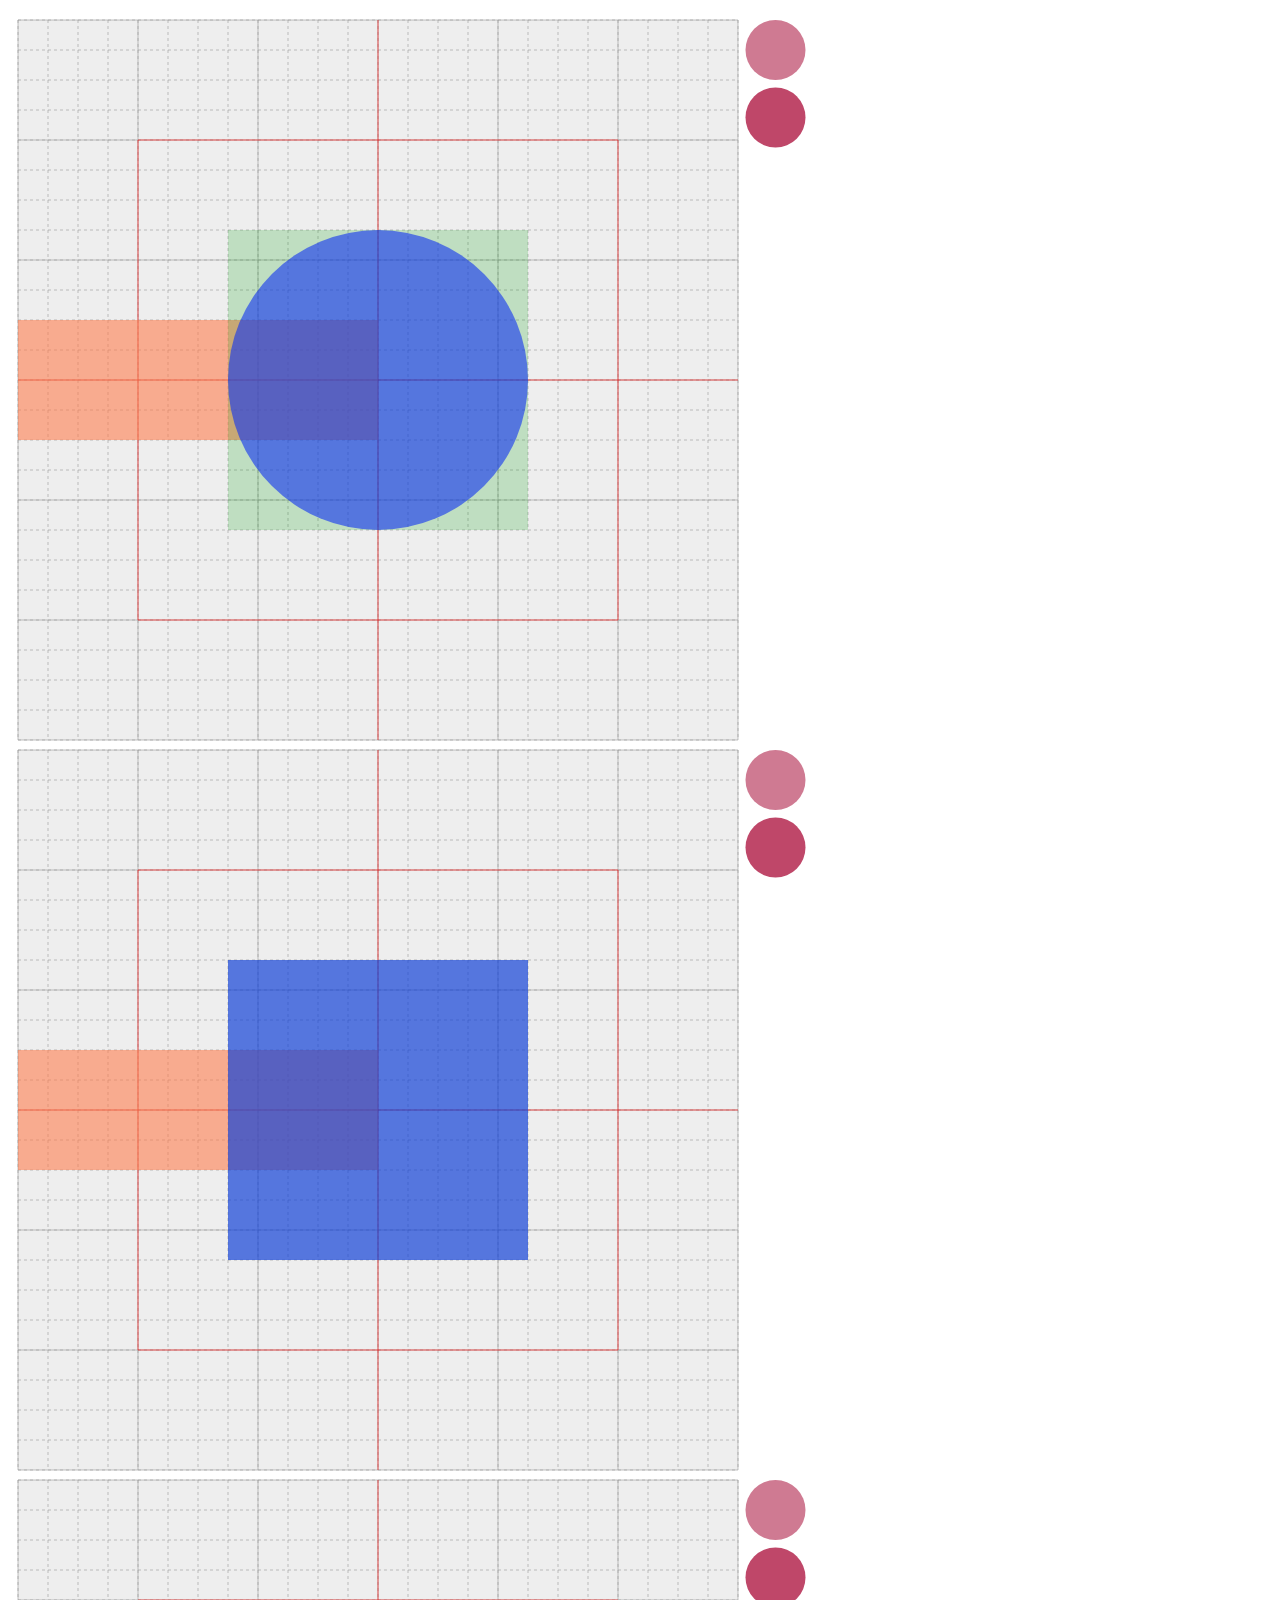
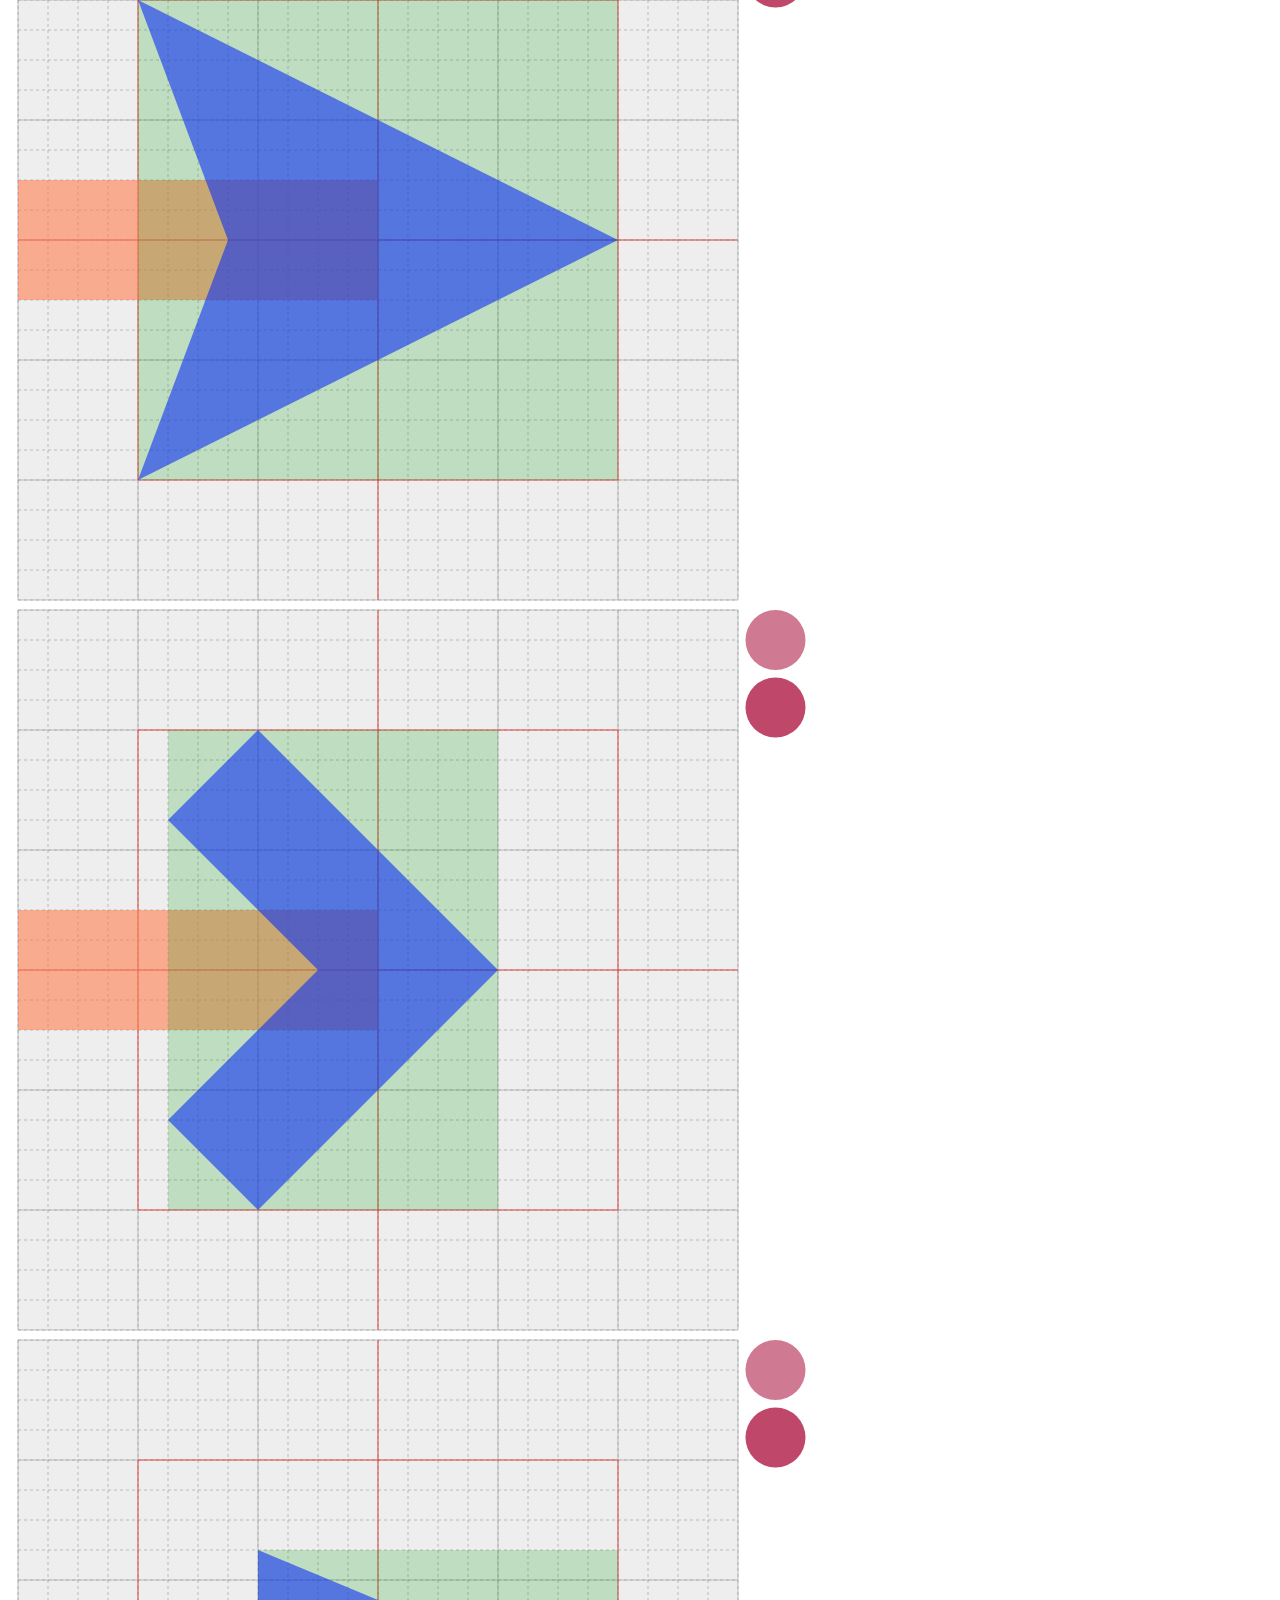
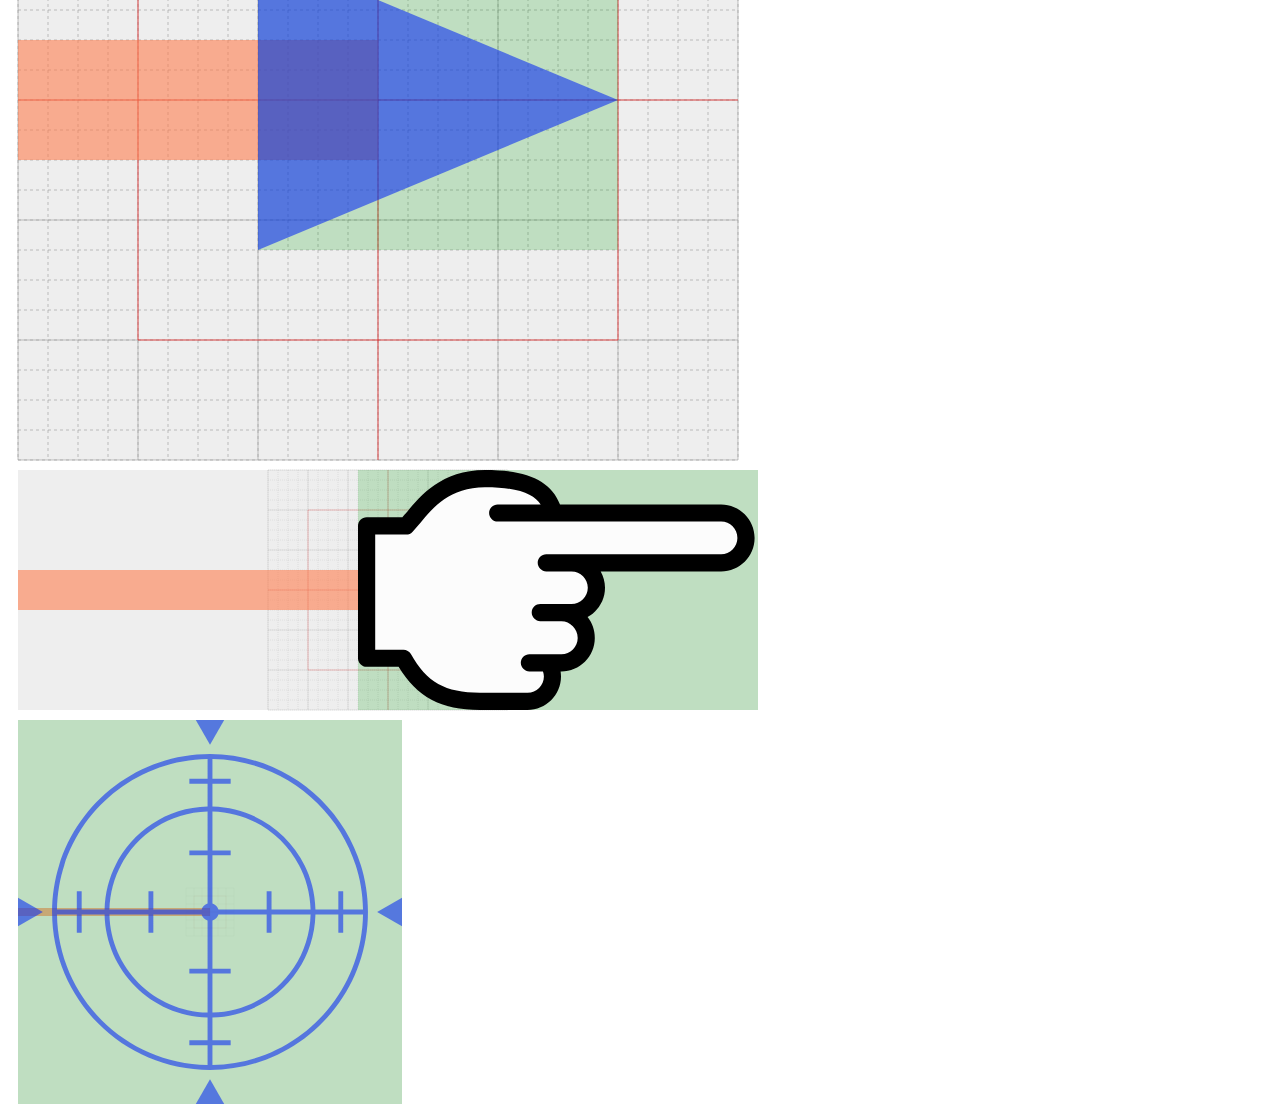
<file: assets/css/symbols.html>
<!DOCTYPE html>
<html>
<head>
  <meta charset="utf-8">
  <title>symbol</title>

  <style>

svg {
  display: block;
  background-color: #eee;
  margin: 10px;
  overflow: visible;
}

#grid {
  fill: none;
  stroke-width: 0.02px;
}

#grid1 { stroke: #999; stroke-dasharray: 0.1px; }
#grid2 { stroke: #999; }
#grid3 { stroke: #f00; }

.line {
  fill: none;
  stroke: rgba(255, 127, 80, 0.6);
  stroke-width: 4px;
}

.size {
  fill: rgba(0, 153, 10, 0.2);
}

.face {
  fill: rgba(15, 51, 242, 0.6);
}

.outline-base,
.outline-max {
  fill: none;
  stroke: rgba(242, 15, 80, 0.6);
  display: none;
}

.btn-base,
.btn-max { cursor: pointer; }
.btn-base { fill: rgb(207, 122, 146); }
.btn-max { fill: rgb(191, 71, 105); }

.btn-base:hover ~ .outline-base { display: inline; }
.btn-max:hover ~ .outline-max { display: inline; }

  </style>

  <script>

window.addEventListener('load', () => {

  Array.prototype.slice.call(document.getElementsByTagName('svg')).forEach(svg => {
    var SVG_NS = 'http://www.w3.org/2000/svg', BTN_R = 1, BTN_MARGIN = 0.25,
      symbol = svg.getElementsByClassName('symbol')[0],
      viewBox, defs, face, outlineBase, outlineMax, mask, maskSymbol, btnBase, btnMax;
    if (symbol && symbol.id) {

      defs = svg.appendChild(document.createElementNS(SVG_NS, 'defs'));
      defs.appendChild(symbol);
      face = svg.appendChild(document.createElementNS(SVG_NS, 'use'));
      face.href.baseVal = `#${symbol.id}`;
      face.className.baseVal = 'face';

      if ((outlineBase = svg.getElementsByClassName('outline-base')[0]) &&
          (outlineMax = svg.getElementsByClassName('outline-max')[0])) {
        mask = defs.appendChild(document.createElementNS(SVG_NS, 'mask'));
        mask.id = `${symbol.id}-mask`;

        maskSymbol = mask.appendChild(document.createElementNS(SVG_NS, 'use'));
        maskSymbol.href.baseVal = `#${symbol.id}`;
        maskSymbol.style.fill = 'white';

        btnBase = svg.appendChild(document.createElementNS(SVG_NS, 'circle'));
        btnMax = svg.appendChild(document.createElementNS(SVG_NS, 'circle'));
        btnBase.appendChild(document.createElementNS(SVG_NS, 'title')).textContent = 'outline-base';
        btnMax.appendChild(document.createElementNS(SVG_NS, 'title')).textContent = 'outline-max';
        btnBase.className.baseVal = 'btn-base';
        btnMax.className.baseVal = 'btn-max';
        viewBox = svg.viewBox.baseVal;
        btnBase.r.baseVal.value = btnMax.r.baseVal.value = BTN_R;
        btnBase.cx.baseVal.value = btnMax.cx.baseVal.value = viewBox.x + viewBox.width + BTN_R + BTN_MARGIN;
        btnBase.cy.baseVal.value = viewBox.y + BTN_R;
        btnMax.cy.baseVal.value = viewBox.y + BTN_R * 3 + BTN_MARGIN;

        outlineBase.href.baseVal = outlineMax.href.baseVal = `#${symbol.id}`;
        outlineBase.style.mask = outlineMax.style.mask = `url(#${symbol.id}-mask)`;
        svg.appendChild(outlineBase);
        svg.appendChild(outlineMax);
      }
    }
  });

}, false);

  </script>

</head>
<body>

  <svg version="1.1" width="0" height="0">
    <defs>
      <g id="grid">
        <path id="grid1" d="
          M0,0 h24 m-24,1 h24 m-24,1 h24 m-24,1 h24 m-24,1 h24
          m-24,1 h24 m-24,1 h24 m-24,1 h24 m-24,1 h24 m-24,1 h24
          m-24,1 h24 m-24,1 h24 m-24,1 h24 m-24,1 h24 m-24,1 h24
          m-24,1 h24 m-24,1 h24 m-24,1 h24 m-24,1 h24 m-24,1 h24
          m-24,1 h24 m-24,1 h24 m-24,1 h24 m-24,1 h24 m-24,1 h24
          M0,0 v24 m1,-24 v24 m1,-24 v24 m1,-24 v24 m1,-24 v24
          m1,-24 v24 m1,-24 v24 m1,-24 v24 m1,-24 v24 m1,-24 v24
          m1,-24 v24 m1,-24 v24 m1,-24 v24 m1,-24 v24 m1,-24 v24
          m1,-24 v24 m1,-24 v24 m1,-24 v24 m1,-24 v24 m1,-24 v24
          m1,-24 v24 m1,-24 v24 m1,-24 v24 m1,-24 v24 m1,-24 v24
          " />
        <path id="grid2" d="
          M0,0 h24 m-24,4 h24 m-24,4 h24 m-24,4 h24 m-24,4 h24
          m-24,4 h24 m-24,4 h24
          M0,0 v24 m4,-24 v24 m4,-24 v24 m4,-24 v24 m4,-24 v24
          m4,-24 v24 m4,-24 v24
          " />
        <path id="grid3" d="
          M0,12 h24 M12,0 v24
          M4,4 h16 v16 h-16 z
          " />
      </g>
    </defs>
  </svg>

  <!--
     A symbol has `id` and `symbol` class.
     `rect.size` is required for `BBox`.
     `use.outline-base` and `use.outline-max` are required for `outlineBase` and `outlineMax`. (stroke-width / 2 = *size)
       A symbol that doesn't have these two doesn't support outline.

     A symbol is able to have classes:
     - `prop-*` :       Add a `*` property. e.g. `prop-noRotate`
     - `varId-*` :      Add a variable that has `*` as name and `id` as value. e.g. `varId-DEFAULT_END_PLUG`
     - `no-overhead` :  Disable `overhead`.
  -->

  <svg version="1.1" viewBox="-12 -12 24 24" width="720" height="720">
    <use xlink:href="#grid" x="-12" y="-12" />
    <path class="line" d="M-12,0 L0,0" />

    <circle id="disc" class="symbol prop-noRotate no-overhead"
      cx="0" cy="0" r="5" />

    <rect class="size"          x="-5" y="-5" width="10" height="10" />
    <use class="outline-base"   stroke-width="2" />
    <use class="outline-max"    stroke-width="8" />

  </svg>

  <svg version="1.1" viewBox="-12 -12 24 24" width="720" height="720">
    <use xlink:href="#grid" x="-12" y="-12" />
    <path class="line" d="M-12,0 L0,0" />

    <rect id="square" class="symbol prop-noRotate no-overhead"
      x="-5" y="-5" width="10" height="10" />

    <rect class="size"          x="-5" y="-5" width="10" height="10" />
    <use class="outline-base"   stroke-width="2" />
    <use class="outline-max"    stroke-width="8" />

  </svg>

  <svg version="1.1" viewBox="-12 -12 24 24" width="720" height="720">
    <use xlink:href="#grid" x="-12" y="-12" />
    <path class="line" d="M-12,0 L0,0" />

    <polygon id="arrow1" class="symbol varId-DEFAULT_END_PLUG"
      points="-8,-8 8,0 -8,8 -5,0" />

    <rect class="size"          x="-8" y="-8" width="16" height="16" />
    <use class="outline-base"   stroke-width="4" />
    <use class="outline-max"    stroke-width="6" />

  </svg>

  <svg version="1.1" viewBox="-12 -12 24 24" width="720" height="720">
    <use xlink:href="#grid" x="-12" y="-12" />
    <path class="line" d="M-12,0 L0,0" />

    <polygon id="arrow2" class="symbol"
      points="-4,-8 4,0 -4,8 -7,5 -2,0 -7,-5" />

    <rect class="size"          x="-7" y="-8" width="11" height="16" />
    <use class="outline-base"   stroke-width="2" />
    <use class="outline-max"    stroke-width="3.5" />

  </svg>

  <svg version="1.1" viewBox="-12 -12 24 24" width="720" height="720">
    <use xlink:href="#grid" x="-12" y="-12" />
    <path class="line" d="M-12,0 L0,0" />

    <polygon id="arrow3" class="symbol"
      points="-4,-5 8,0 -4,5" />

    <rect class="size"          x="-4" y="-5" width="12" height="10" />
    <use class="outline-base"   stroke-width="2" />
    <use class="outline-max"    stroke-width="5" />

  </svg>

  <svg version="1.1" viewBox="-37 -12 74 24" width="740" height="240">
    <use xlink:href="#grid" x="-12" y="-12" />
    <path class="line" d="M-37,0 L0,0" />

    <g id="hand" class="symbol">
      <path style="fill: #fcfcfc" d="M 9.19 11.14 h 4.75 c 1.38 0 2.49 -1.11 2.49 -2.49 c 0 -0.51 -0.15 -0.98 -0.41 -1.37 h 1.3 c 1.38 0 2.49 -1.11 2.49 -2.49 s -1.11 -2.53 -2.49 -2.53 h 1.02 c 1.38 0 2.49 -1.11 2.49 -2.49 s -1.11 -2.49 -2.49 -2.49 h 14.96 c 1.37 0 2.49 -1.11 2.49 -2.49 s -1.11 -2.49 -2.49 -2.49 H 16.58 C 16 -9.86 14.28 -11.14 9.7 -11.14 c -4.79 0 -6.55 3.42 -7.87 4.73 H -2.14 v 13.23 h 3.68 C 3.29 9.97 5.47 11.14 9.19 11.14 L 9.19 11.14 Z" />
      <path style="fill: black" d="M 13.95 12 c 1.85 0 3.35 -1.5 3.35 -3.35 c 0 -0.17 -0.02 -0.34 -0.04 -0.51 h 0.07 c 1.85 0 3.35 -1.5 3.35 -3.35 c 0 -0.79 -0.27 -1.51 -0.72 -2.08 c 1.03 -0.57 1.74 -1.67 1.74 -2.93 c 0 -0.59 -0.16 -1.15 -0.43 -1.63 h 12.04 c 1.85 0 3.35 -1.5 3.35 -3.35 c 0 -1.85 -1.5 -3.35 -3.35 -3.35 H 17.2 C 16.26 -10.93 13.91 -12 9.7 -12 C 5.36 -12 3.22 -9.4 1.94 -7.84 c 0 0 -0.29 0.33 -0.5 0.57 c -0.63 0 -3.58 0 -3.58 0 C -2.61 -7.27 -3 -6.88 -3 -6.41 v 13.23 c 0 0.47 0.39 0.86 0.86 0.86 c 0 0 2.48 0 3.2 0 C 2.9 10.73 5.29 12 9.19 12 L 13.95 12 Z M 9.19 10.28 c -3.46 0 -5.33 -1.05 -6.9 -3.87 c -0.15 -0.27 -0.44 -0.44 -0.75 -0.44 c 0 0 -1.81 0 -2.82 0 V -5.55 c 1.06 0 3.11 0 3.11 0 c 0.25 0 0.44 -0.06 0.61 -0.25 l 0.83 -0.95 c 1.23 -1.49 2.91 -3.53 6.43 -3.53 c 3.45 0 4.9 0.74 5.57 1.72 h -4.3 c -0.48 0 -0.86 0.38 -0.86 0.86 s 0.39 0.86 0.86 0.86 h 22.34 c 0.9 0 1.63 0.73 1.63 1.63 c 0 0.9 -0.73 1.63 -1.63 1.63 H 15.83 c -0.48 0 -0.86 0.38 -0.86 0.86 c 0 0.47 0.39 0.86 0.86 0.86 h 2.52 c 0.9 0 1.63 0.73 1.63 1.63 s -0.73 1.63 -1.63 1.63 h -3.12 c -0.48 0 -0.86 0.38 -0.86 0.86 c 0 0.47 0.39 0.86 0.86 0.86 h 2.11 c 0.88 0 1.63 0.76 1.63 1.67 c 0 0.9 -0.73 1.63 -1.63 1.63 h -3.2 c -0.48 0 -0.86 0.39 -0.86 0.86 c 0 0.47 0.39 0.86 0.86 0.86 h 1.36 c 0.05 0.16 0.09 0.34 0.09 0.51 c 0 0.9 -0.73 1.63 -1.63 1.63 C 13.95 10.28 9.19 10.28 9.19 10.28 Z" />
    </g>

    <rect class="size"          x="-3" y="-12" width="40" height="24" />

  </svg>

  <svg version="1.1" viewBox="-96 -96 192 192" width="384" height="384">
    <use xlink:href="#grid" x="-12" y="-12" />
    <path class="line" d="M-96,0 L0,0" />

    <g id="crosshair" class="symbol prop-noRotate no-overhead">
      <path d="M 0 -78.97 c -43.54 0 -78.97 35.43 -78.97 78.97 c 0 43.54 35.43 78.97 78.97 78.97 s 78.97 -35.43 78.97 -78.97 C 78.97 -43.54 43.55 -78.97 0 -78.97 Z M 76.51 -1.21 h -9.91 v -9.11 h -2.43 v 9.11 h -11.45 c -0.64 -28.12 -23.38 -50.86 -51.5 -51.5 V -64.17 h 9.11 V -66.6 h -9.11 v -9.91 C 42.46 -75.86 75.86 -42.45 76.51 -1.21 Z M -1.21 -30.76 h -9.11 v 2.43 h 9.11 V -4.2 c -1.44 0.42 -2.57 1.54 -2.98 2.98 H -28.33 v -9.11 h -2.43 v 9.11 H -50.29 C -49.65 -28 -27.99 -49.65 -1.21 -50.29 V -30.76 Z M -30.76 1.21 v 9.11 h 2.43 v -9.11 H -4.2 c 0.42 1.44 1.54 2.57 2.98 2.98 v 24.13 h -9.11 v 2.43 h 9.11 v 19.53 C -27.99 49.65 -49.65 28 -50.29 1.21 H -30.76 Z M 1.22 30.75 h 9.11 v -2.43 h -9.11 V 4.2 c 1.44 -0.42 2.56 -1.54 2.98 -2.98 h 24.13 v 9.11 h 2.43 v -9.11 h 19.53 C 49.65 28 28 49.65 1.22 50.29 V 30.75 Z M 30.76 -1.21 v -9.11 h -2.43 v 9.11 H 4.2 c -0.42 -1.44 -1.54 -2.56 -2.98 -2.98 V -28.33 h 9.11 v -2.43 h -9.11 V -50.29 C 28 -49.65 49.65 -28 50.29 -1.21 H 30.76 Z M -1.21 -76.51 v 9.91 h -9.11 v 2.43 h 9.11 v 11.45 c -28.12 0.64 -50.86 23.38 -51.5 51.5 H -64.17 v -9.11 H -66.6 v 9.11 h -9.91 C -75.86 -42.45 -42.45 -75.86 -1.21 -76.51 Z M -76.51 1.21 h 9.91 v 9.11 h 2.43 v -9.11 h 11.45 c 0.64 28.12 23.38 50.86 51.5 51.5 v 11.45 h -9.11 v 2.43 h 9.11 v 9.91 C -42.45 75.86 -75.86 42.45 -76.51 1.21 Z M 1.22 76.51 v -9.91 h 9.11 v -2.43 h -9.11 v -11.45 c 28.12 -0.64 50.86 -23.38 51.5 -51.5 h 11.45 v 9.11 h 2.43 v -9.11 h 9.91 C 75.86 42.45 42.45 75.86 1.22 76.51 Z" />
      <path d="M 0 83.58 L -7.1 96 L 7.1 96 Z" />
      <path d="M 0 -83.58 L 7.1 -96 L -7.1 -96" />
      <path d="M 83.58 0 L 96 7.1 L 96 -7.1 Z" />
      <path d="M -83.58 0 L -96 -7.1 L -96 7.1 Z" />
    </g>

    <rect class="size"          x="-96" y="-96" width="192" height="192" />

  </svg>

</body>
</html>
</file>
